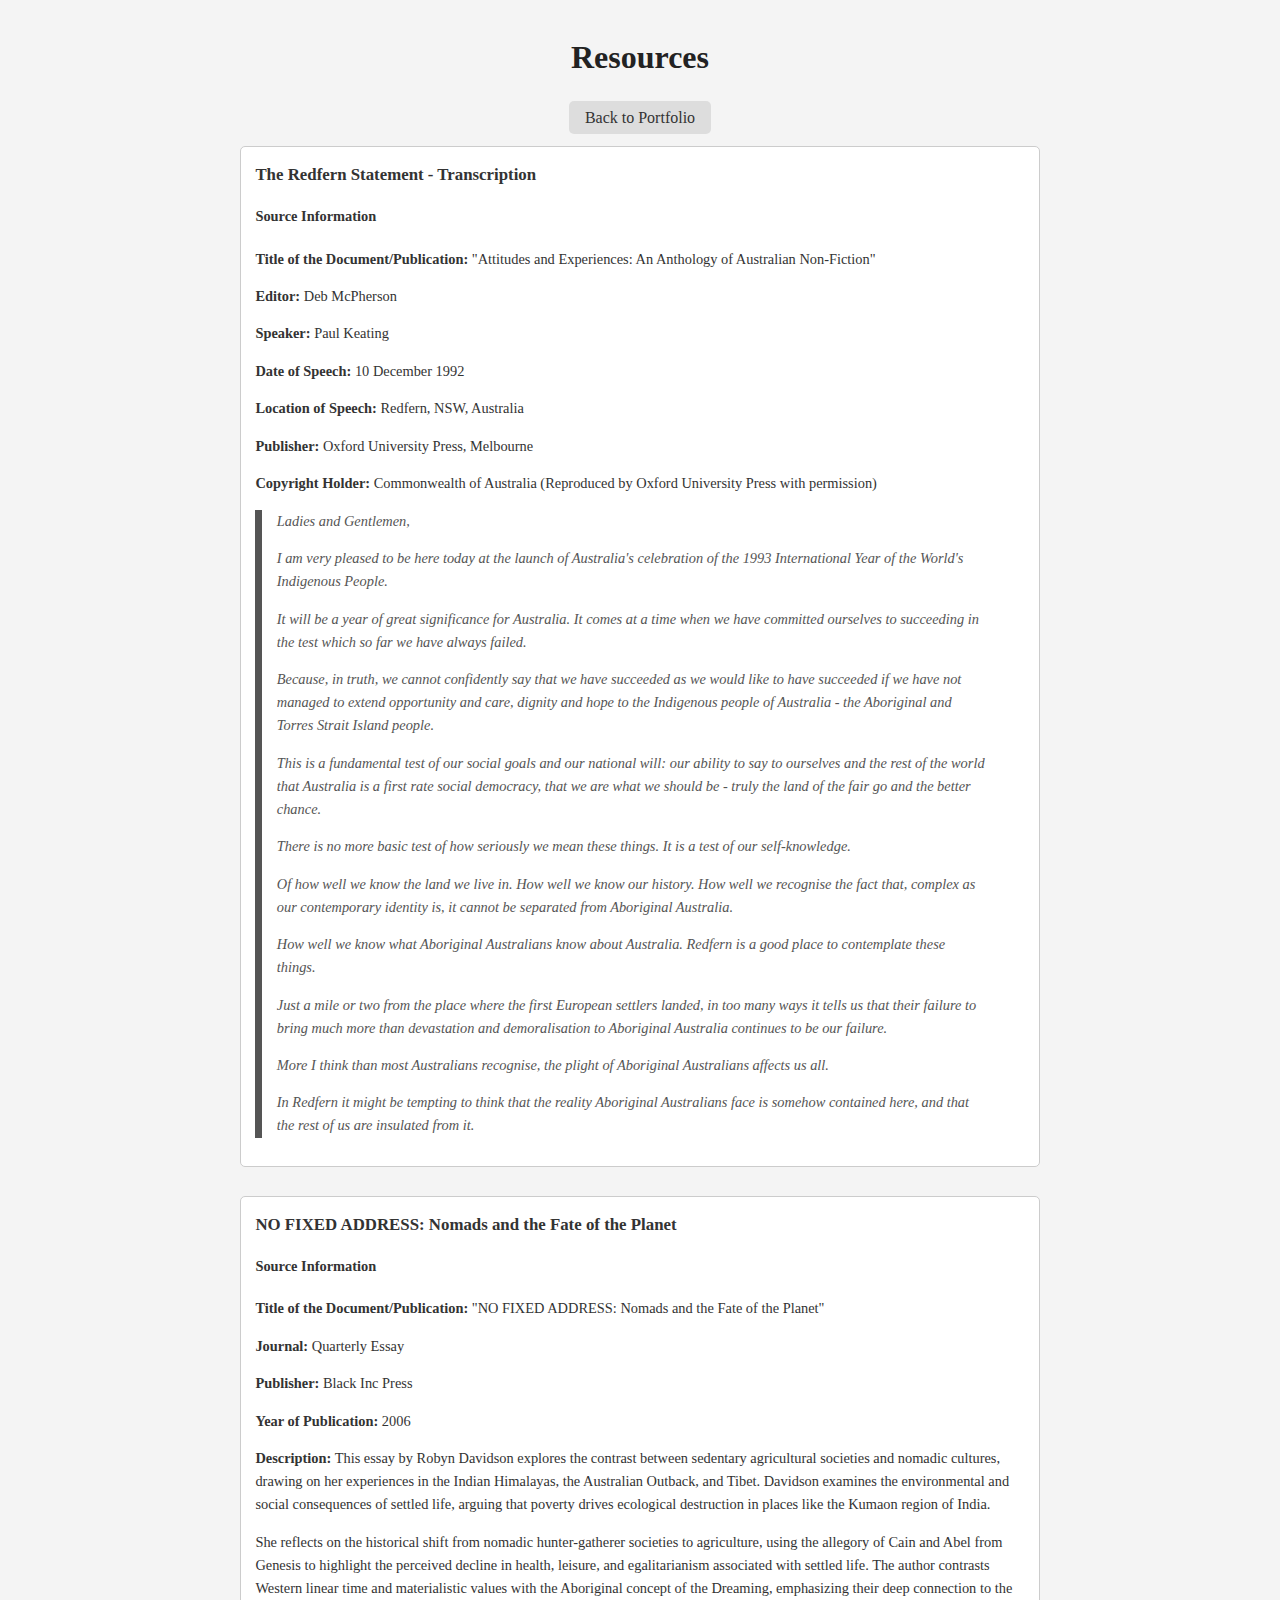
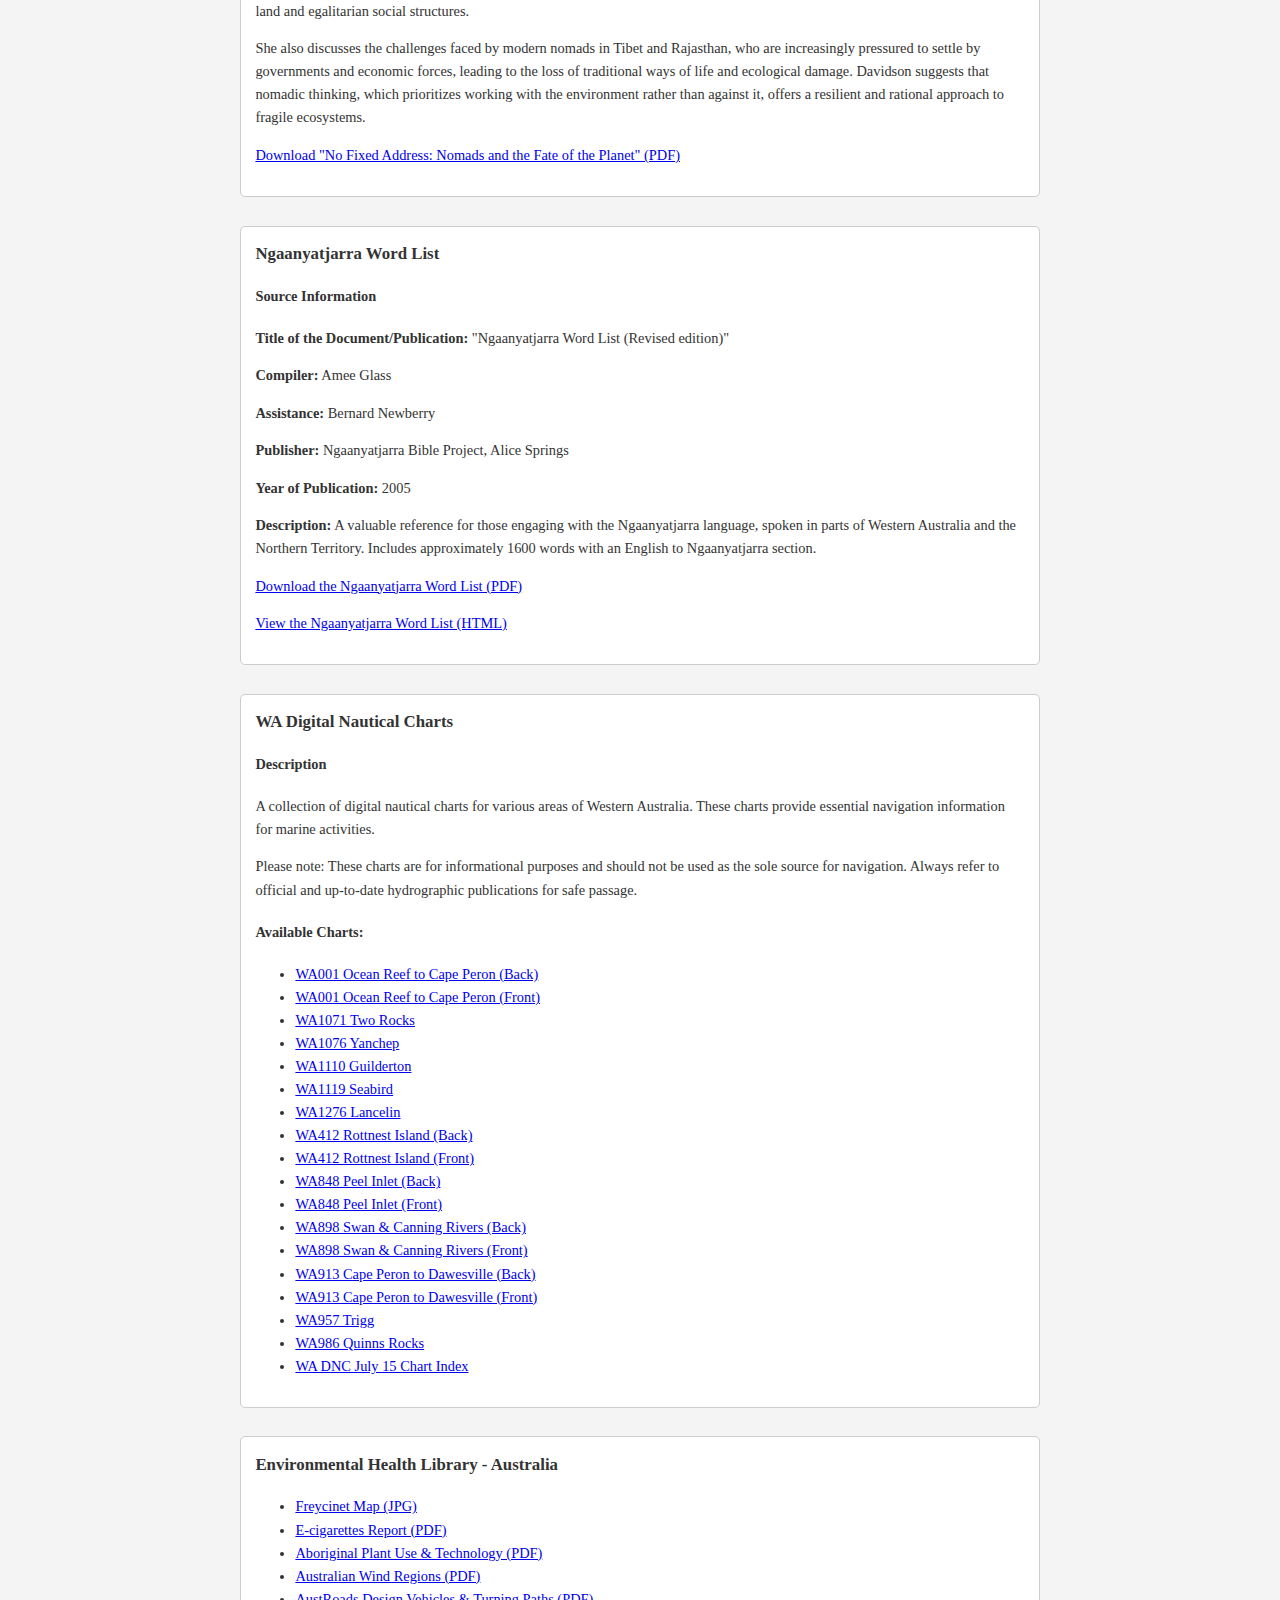
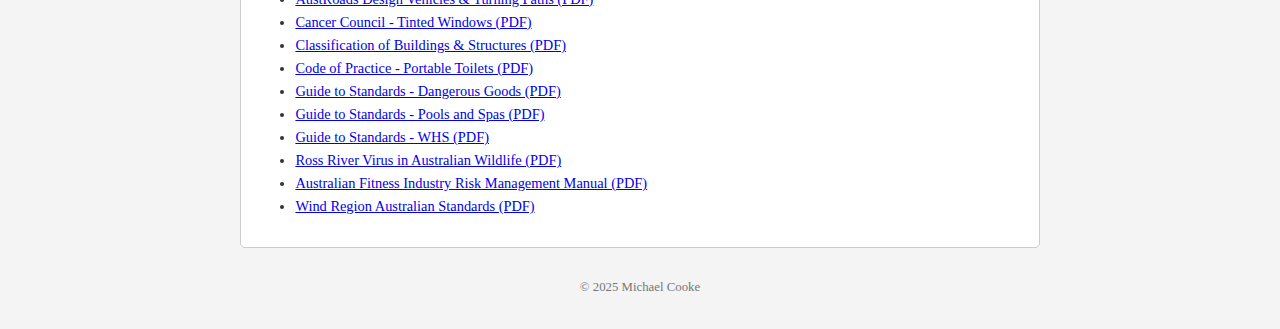
<file: resources.html>
<!DOCTYPE html>
<html lang="en">
<head>
    <meta charset="UTF-8">
    <meta name="viewport" content="width=device-width, initial-scale=1.0">
    <title>Resources - Michael Cooke's Portfolio</title>
    <link rel="stylesheet" href="resources.css">
</head>
<body>
    <header>
        <h1>Resources</h1>
        <nav>
            <p><a href="index.html">Back to Portfolio</a></p>
        </nav>
    </header>

    <main>
        <section class="resource-item">
            <h3>The Redfern Statement - Transcription</h3>
            <div class="source-info">
                <h4>Source Information</h4>
                <p><strong>Title of the Document/Publication:</strong> "Attitudes and Experiences: An Anthology of Australian Non-Fiction"</p>
                <p><strong>Editor:</strong> Deb McPherson</p>
                <p><strong>Speaker:</strong> Paul Keating</p>
                <p><strong>Date of Speech:</strong> 10 December 1992</p>
                <p><strong>Location of Speech:</strong> Redfern, NSW, Australia</p>
                <p><strong>Publisher:</strong> Oxford University Press, Melbourne</p>
                <p><strong>Copyright Holder:</strong> Commonwealth of Australia (Reproduced by Oxford University Press with permission)</p>
            </div>
            <article>
                <blockquote>
                    <p>Ladies and Gentlemen,</p>
                    <p>I am very pleased to be here today at the launch of Australia's celebration of the 1993 International Year of the World's Indigenous People.</p>
                    <p>It will be a year of great significance for Australia. It comes at a time when we have committed ourselves to succeeding in the test which so far we have always failed.</p>
                    <p>Because, in truth, we cannot confidently say that we have succeeded as we would like to have succeeded if we have not managed to extend opportunity and care, dignity and hope to the Indigenous people of Australia - the Aboriginal and Torres Strait Island people.</p>
                    <p>This is a fundamental test of our social goals and our national will: our ability to say to ourselves and the rest of the world that Australia is a first rate social democracy, that we are what we should be - truly the land of the fair go and the better chance.</p>
                    <p>There is no more basic test of how seriously we mean these things. It is a test of our self-knowledge.</p>
                    <p>Of how well we know the land we live in. How well we know our history. How well we recognise the fact that, complex as our contemporary identity is, it cannot be separated from Aboriginal Australia.</p>
                    <p>How well we know what Aboriginal Australians know about Australia. Redfern is a good place to contemplate these things.</p>
                    <p>Just a mile or two from the place where the first European settlers landed, in too many ways it tells us that their failure to bring much more than devastation and demoralisation to Aboriginal Australia continues to be our failure.</p>
                    <p>More I think than most Australians recognise, the plight of Aboriginal Australians affects us all.</p>
                    <p>In Redfern it might be tempting to think that the reality Aboriginal Australians face is somehow contained here, and that the rest of us are insulated from it.</p>
                </blockquote>
            </article>
        </section>

        <section class="resource-item">
            <h3>NO FIXED ADDRESS: Nomads and the Fate of the Planet</h3>
            <div class="source-info">
                <h4>Source Information</h4>
                <p><strong>Title of the Document/Publication:</strong> "NO FIXED ADDRESS: Nomads and the Fate of the Planet"</p>
                <p><strong>Journal:</strong> Quarterly Essay</p>
                <p><strong>Publisher:</strong> Black Inc Press</p>
                <p><strong>Year of Publication:</strong> 2006</p>
                <p><strong>Description:</strong> This essay by Robyn Davidson explores the contrast between sedentary agricultural societies and nomadic cultures, drawing on her experiences in the Indian Himalayas, the Australian Outback, and Tibet. Davidson examines the environmental and social consequences of settled life, arguing that poverty drives ecological destruction in places like the Kumaon region of India.</p>
                <p>She reflects on the historical shift from nomadic hunter-gatherer societies to agriculture, using the allegory of Cain and Abel from Genesis to highlight the perceived decline in health, leisure, and egalitarianism associated with settled life. The author contrasts Western linear time and materialistic values with the Aboriginal concept of the Dreaming, emphasizing their deep connection to the land and egalitarian social structures.</p>
                <p>She also discusses the challenges faced by modern nomads in Tibet and Rajasthan, who are increasingly pressured to settle by governments and economic forces, leading to the loss of traditional ways of life and ecological damage. Davidson suggests that nomadic thinking, which prioritizes working with the environment rather than against it, offers a resilient and rational approach to fragile ecosystems.</p>
            </div>
            <p>
                <a href="resources/no-fixed-address-robyn-davidson.pdf" target="_blank">
                    Download "No Fixed Address: Nomads and the Fate of the Planet" (PDF)
                </a>
            </p>
        </section>

        <section class="resource-item">
            <h3>Ngaanyatjarra Word List</h3>
            <div class="source-info">
                <h4>Source Information</h4>
                <p><strong>Title of the Document/Publication:</strong> "Ngaanyatjarra Word List (Revised edition)"</p>
                <p><strong>Compiler:</strong> Amee Glass</p>
                <p><strong>Assistance:</strong> Bernard Newberry</p>
                <p><strong>Publisher:</strong> Ngaanyatjarra Bible Project, Alice Springs</p>
                <p><strong>Year of Publication:</strong> 2005</p>
                <p><strong>Description:</strong> A valuable reference for those engaging with the Ngaanyatjarra language, spoken in parts of Western Australia and the Northern Territory. Includes approximately 1600 words with an English to Ngaanyatjarra section.</p>
            </div>
            <p>
                <a href="resources/Ngaanyatjarra%20Word%20List.pdf" target="_blank">
                    Download the Ngaanyatjarra Word List (PDF)
                </a>
            </p>
            <p>
        <a href="resources/dictionary.html" target="_blank">
            View the Ngaanyatjarra Word List (HTML)
        </a>
    </p>
        </section>
        
<section class="resource-item">
            <h3>WA Digital Nautical Charts</h3>
            <div class="source-info">
                <h4>Description</h4>
                <p>A collection of digital nautical charts for various areas of Western Australia. These charts provide essential navigation information for marine activities.</p>
                <p>Please note: These charts are for informational purposes and should not be used as the sole source for navigation. Always refer to official and up-to-date hydrographic publications for safe passage.</p>
            </div>
            <h4>Available Charts:</h4>
            <ul>
                <li><a href="resources/WA%20Digital%20Nautical%20Charts/WA001_Ocean_Reef_Cape_Peron_back-e16_48.pdf" target="_blank">WA001 Ocean Reef to Cape Peron (Back)</a></li>
                <li><a href="resources/WA%20Digital%20Nautical%20Charts/WA001_Ocean_Reef_Cape_Peron_front-e16_48.pdf" target="_blank">WA001 Ocean Reef to Cape Peron (Front)</a></li>
                <li><a href="resources/WA%20Digital%20Nautical%20Charts/WA1071_Two_Rocks-e2_1.pdf" target="_blank">WA1071 Two Rocks</a></li>
                <li><a href="resources/WA%20Digital%20Nautical%20Charts/WA1076_Yanchep-e2_1.pdf" target="_blank">WA1076 Yanchep</a></li>
                <li><a href="resources/WA%20Digital%20Nautical%20Charts/WA1110_Guilderton-ed1_2.pdf" target="_blank">WA1110 Guilderton</a></li>
                <li><a href="resources/WA%20Digital%20Nautical%20Charts/WA1119_seabird-e1.pdf" target="_blank">WA1119 Seabird</a></li>
                <li><a href="resources/WA%20Digital%20Nautical%20Charts/WA1276_Lancelin-e2_1.pdf" target="_blank">WA1276 Lancelin</a></li>
                <li><a href="resources/WA%20Digital%20Nautical%20Charts/WA412_Rottnest_Island_back-e6_9.pdf" target="_blank">WA412 Rottnest Island (Back)</a></li>
                <li><a href="resources/WA%20Digital%20Nautical%20Charts/WA412_Rottnest_Island_front-e6_9.pdf" target="_blank">WA412 Rottnest Island (Front)</a></li>
                <li><a href="resources/WA%20Digital%20Nautical%20Charts/WA848_Peel_Inlet_back-e4.1_22.pdf" target="_blank">WA848 Peel Inlet (Back)</a></li>
                <li><a href="resources/WA%20Digital%20Nautical%20Charts/WA848_Peel_Inlet_front-e4.1_22.pdf" target="_blank">WA848 Peel Inlet (Front)</a></li>
                <li><a href="resources/WA%20Digital%20Nautical%20Charts/WA898_Swan_Canning_Rivers_back-e7_8.pdf" target="_blank">WA898 Swan & Canning Rivers (Back)</a></li>
                <li><a href="resources/WA%20Digital%20Nautical%20Charts/WA898_Swan_Canning_Rivers_front-e7_8.pdf" target="_blank">WA898 Swan & Canning Rivers (Front)</a></li>
                <li><a href="resources/WA%20Digital%20Nautical%20Charts/WA913_Cape_Peron_Dawesville_back-e6_32.pdf" target="_blank">WA913 Cape Peron to Dawesville (Back)</a></li>
                <li><a href="resources/WA%20Digital%20Nautical%20Charts/WA913_Cape_Peron_Dawesville_front-e6_32.pdf" target="_blank">WA913 Cape Peron to Dawesville (Front)</a></li>
                <li><a href="resources/WA%20Digital%20Nautical%20Charts/WA957_Trigg_e3_8.pdf" target="_blank">WA957 Trigg</a></li>
                <li><a href="resources/WA%20Digital%20Nautical%20Charts/WA986_Quinns_Rocks-ed5_2.pdf" target="_blank">WA986 Quinns Rocks</a></li>
                <li><a href="resources/WA%20Digital%20Nautical%20Charts/WADNC_July15_chart_index.pdf" target="_blank">WA DNC July 15 Chart Index</a></li>
            </ul>
        </section>

        <section class="resource-item">
            <h3>Environmental Health Library - Australia</h3>
            <ul>
                <li><a href="resources/eh-library/1811_Freycinet_Map.jpg" target="_blank">Freycinet Map (JPG)</a></li>
                <li><a href="resources/eh-library/20170626+E-cigarettes+report+-+FINAL+(with+final+cover).pdf" target="_blank">E-cigarettes Report (PDF)</a></li>
                <li><a href="resources/eh-library/aboriginal_plant_use_and_technology 2000.pdf" target="_blank">Aboriginal Plant Use & Technology (PDF)</a></li>
                <li><a href="resources/eh-library/AustralianWindRegions-DomeShelterAustralia.pdf" target="_blank">Australian Wind Regions (PDF)</a></li>
                <li><a href="resources/eh-library/AustRoads Design Vehicles & Turning Path templates AP-G34-13.pdf" target="_blank">AustRoads Design Vehicles & Turning Paths (PDF)</a></li>
                <li><a href="resources/eh-library/Cancer Council Position statement - Tinted windows.pdf" target="_blank">Cancer Council - Tinted Windows (PDF)</a></li>
                <li><a href="resources/eh-library/Classification of buildings & structures.pdf" target="_blank">Classification of Buildings & Structures (PDF)</a></li>
                <li><a href="resources/eh-library/Code of Practice Portable Toilets - Feb 2015.v1.pdf" target="_blank">Code of Practice - Portable Toilets (PDF)</a></li>
                <li><a href="resources/eh-library/Guide_to_Standards-Dangerous_Goods.pdf" target="_blank">Guide to Standards - Dangerous Goods (PDF)</a></li>
                <li><a href="resources/eh-library/Guide_to_Standards-Pools_and_Spas.pdf" target="_blank">Guide to Standards - Pools and Spas (PDF)</a></li>
                <li><a href="resources/eh-library/Guide_to_Standards_WHS.pdf" target="_blank">Guide to Standards - WHS (PDF)</a></li>
                <li><a href="resources/eh-library/Ross River Virus in Australian Wildlife 25 Apr 2015 (2.0).pdf" target="_blank">Ross River Virus in Australian Wildlife (PDF)</a></li>
                <li><a href="resources/eh-library/The-Australian-Fitness-Industry-Risk-Management-Manual.pdf" target="_blank">Australian Fitness Industry Risk Management Manual (PDF)</a></li>
                <li><a href="resources/eh-library/Wind_Region_Australian_Standards.pdf" target="_blank">Wind Region Australian Standards (PDF)</a></li>
            </ul>
        </section>
        </main>

    <footer>
        <p>&copy; 2025 Michael Cooke</p>
    </footer>
</body>
</html>
</file>
<file: resources.css>
body {
    font-family: serif;
    line-height: 1.6;
    margin: 2em auto;
    max-width: 800px;
    padding: 0 1em;
    color: #333;
    background-color: #f4f4f4;
}

h1, h2 {
    color: #222;
    text-align: center;
}

.resource-item {
    margin-bottom: 2em;
    padding: 1em;
    border: 1px solid #ccc;
    background-color: #fff;
    border-radius: 5px;
    font-size: 0.9em;
}

.resource-item h3 {
    margin-top: 0;
}

.source-info {
    margin-bottom: 1em; /* Reduced margin */
}

.source-info h4 {
    margin-top: 0;
}

blockquote {
    border-left: 0.5em solid #555;
    padding-left: 1em;
    margin-left: 0;
    font-style: italic;
    color: #555;
}

nav {
    text-align: center;
    margin-bottom: 1em;
}

nav a {
    padding: 0.5em 1em;
    background-color: #ddd;
    color: #333;
    text-decoration: none;
    border-radius: 5px;
    margin: 0 0.5em;
}

nav a:hover {
    background-color: #ccc;
}

footer {
    text-align: center;
    margin-top: 2em;
    font-size: 0.8em;
    color: #777;
}
</file>
